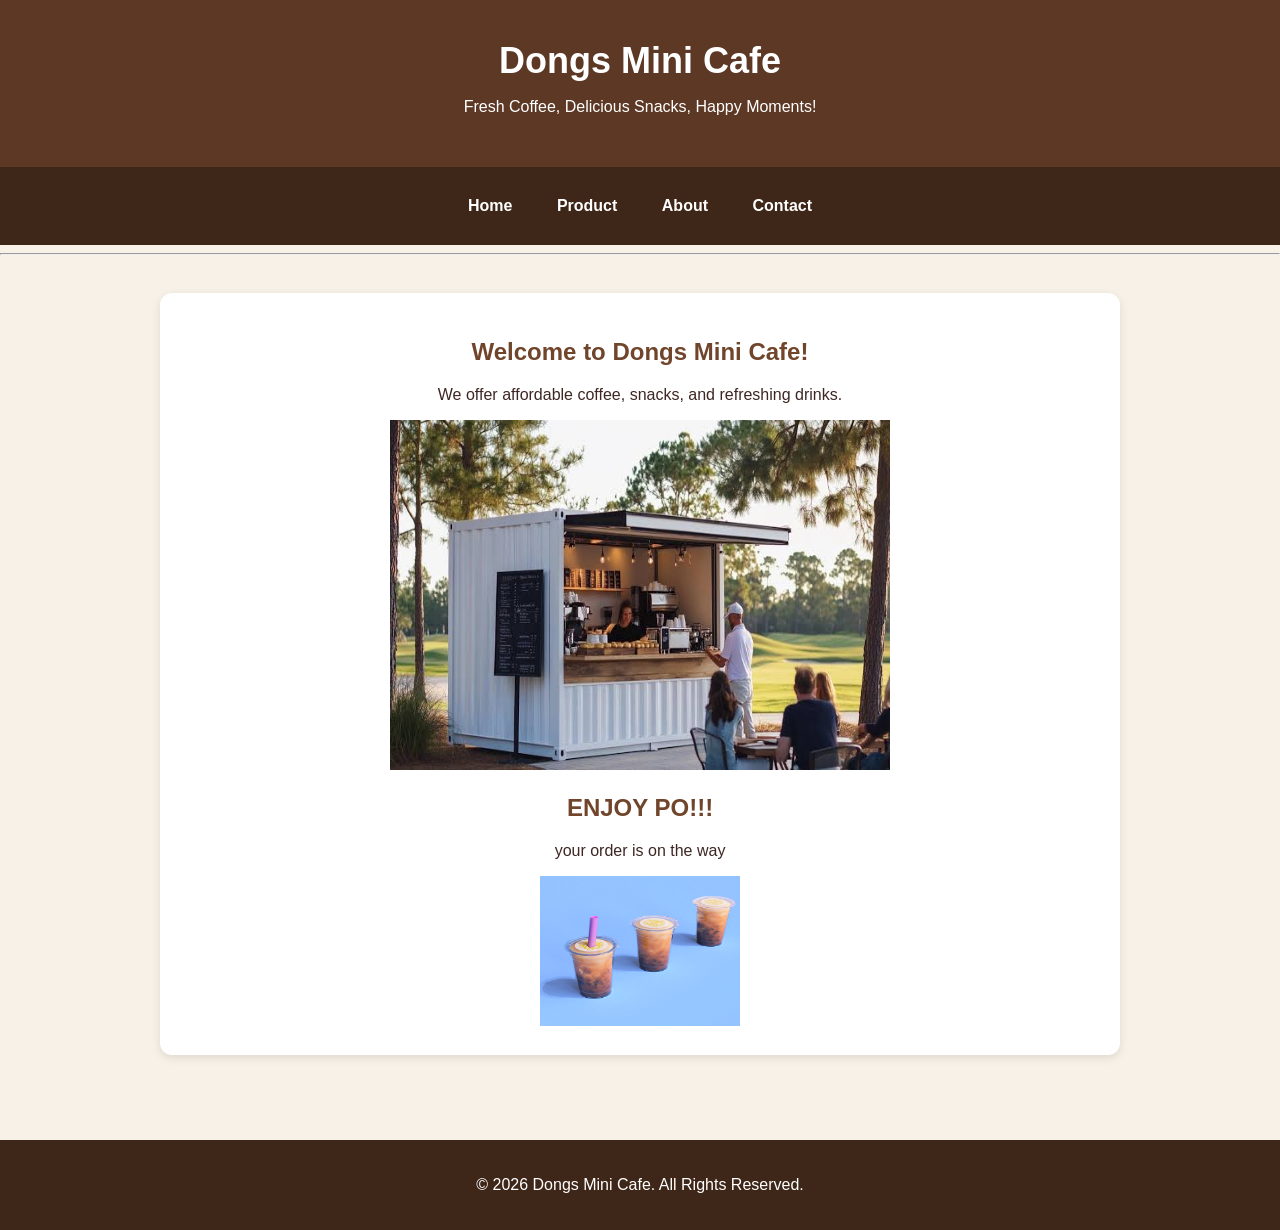
<file: index.html>
<!DOCTYPE html>
<html>
<head>
    <meta charset="UTF-8">
    <meta name="viewport" content="width=device-width, initial scale=1.0">
    <title>Dongs Mini Cafe - Home</title>
    <link rel="stylesheet" href="style.css">
</head>
<body>
    <body bgcolor="lightblue">
        <center>

<header>
    <h1>Dongs Mini Cafe</h1>
    <p>Fresh Coffee, Delicious Snacks, Happy Moments!</p>
</header>

    <nav>
        <a href="index.html">Home</a> 
        <a href="product.html">Product</a> 
        <a href="about.html">About</a> 
        <a href="contact.html">Contact</a>
    </nav>

    <hr>
    <main>
        <section>

    <h2>Welcome to Dongs Mini Cafe!</h2>
    <p>We offer affordable coffee, snacks, and refreshing drinks.</p>

    <img src="minicafe.jpg.jpg" alt="Our Cafe" width="500" height="350"> 

    <h2> ENJOY PO!!! </h2>
    <p> your order is on the way </p>

    <img src="coffee.gif" alt="Yor order is on the way" width="200" height="150">
    </center>
</section>
</main>

<footer>
    <p>&copy; 2026 Dongs Mini Cafe. All Rights Reserved. </p>
</footer>

</body>
</html>
</file>
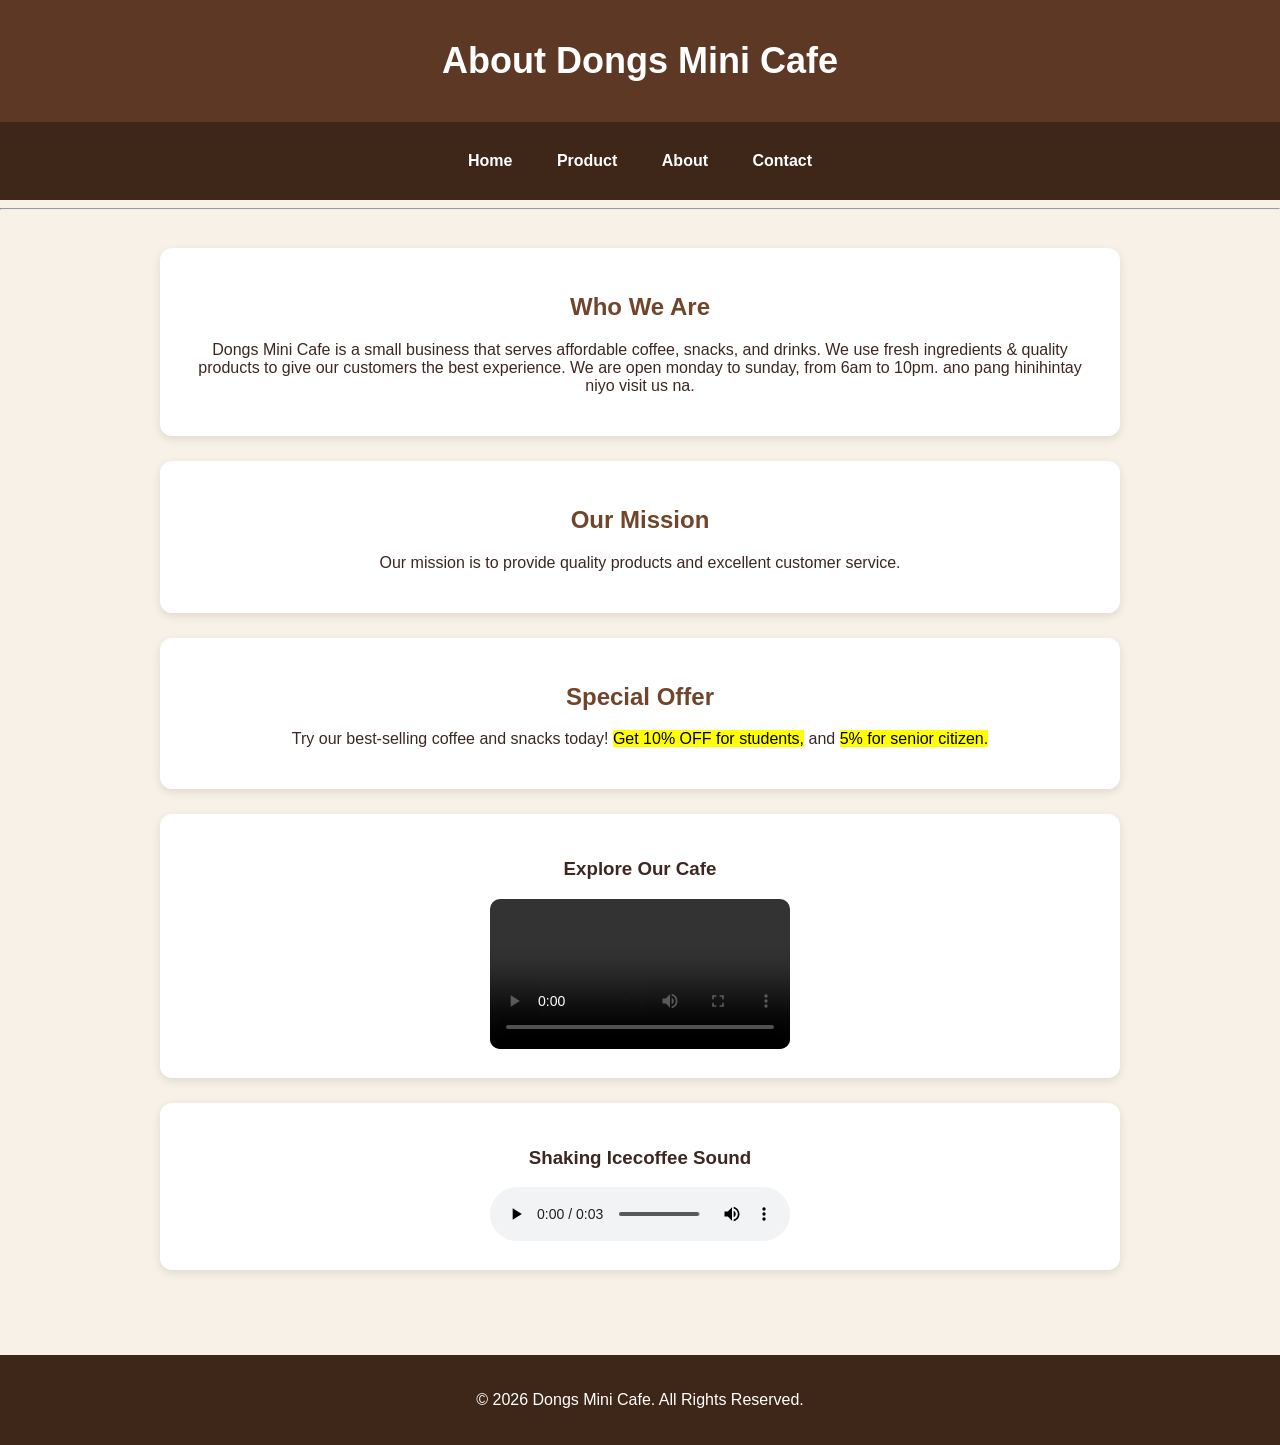
<file: about.html>
<!DOCTYPE html>
<html>
<head>
    <meta charset="UTF-8">
    <meta name="viewport" content="width=device-width, initial scale=1.0">
    <title>About Us</title>
    <link rel="stylesheet" href="style.css">
</head>
<body>
     <body bgcolor="lightblue">
    <center> 

<header>
    <h1>About Dongs Mini Cafe</h1>
</header>

    <nav>
        <a href="index.html">Home</a> 
        <a href="product.html">Product</a> 
        <a href="about.html">About</a> 
        <a href="contact.html">Contact</a>
    </nav>

    <hr>
    <main>
        <section>
    <h2>Who We Are</h2>
    <p>Dongs Mini Cafe is a small business that serves
    affordable coffee, snacks, and drinks. We use fresh ingredients &amp; quality products
            to give our customers the best experience. We are open monday to sunday, from 6am to 10pm. ano pang hinihintay niyo visit us na. </p>
        </section>

        <section>
    <h2>Our Mission</h2>
    <p>Our mission is to provide quality products
    and excellent customer service.</p>
        </section>

        <section>
    <h2>Special Offer</h2>
        <p>
            Try our best-selling coffee and snacks today!
            <mark>Get 10% OFF for students,</mark> and <mark> 5% for senior citizen.</mark>
        </p>
        </section> 

        <section>
        <h3> Explore Our Cafe </h3>
        <video width="300" controls>
            <source src="cafe-video.mp4" type="video/mp4">
        </video>
        </section>

        <section>
        <h3> Shaking Icecoffee Sound </h3>
        <audio controls>
            <source src="shaking-salt.mp3" type="audio/mpeg">
        </audio>
        </section>
    </center>
</main>
<footer>
    <p>&copy; 2026 Dongs Mini Cafe. All Rights Reserved. </p>
</footer>

</body>
</html>
</file>
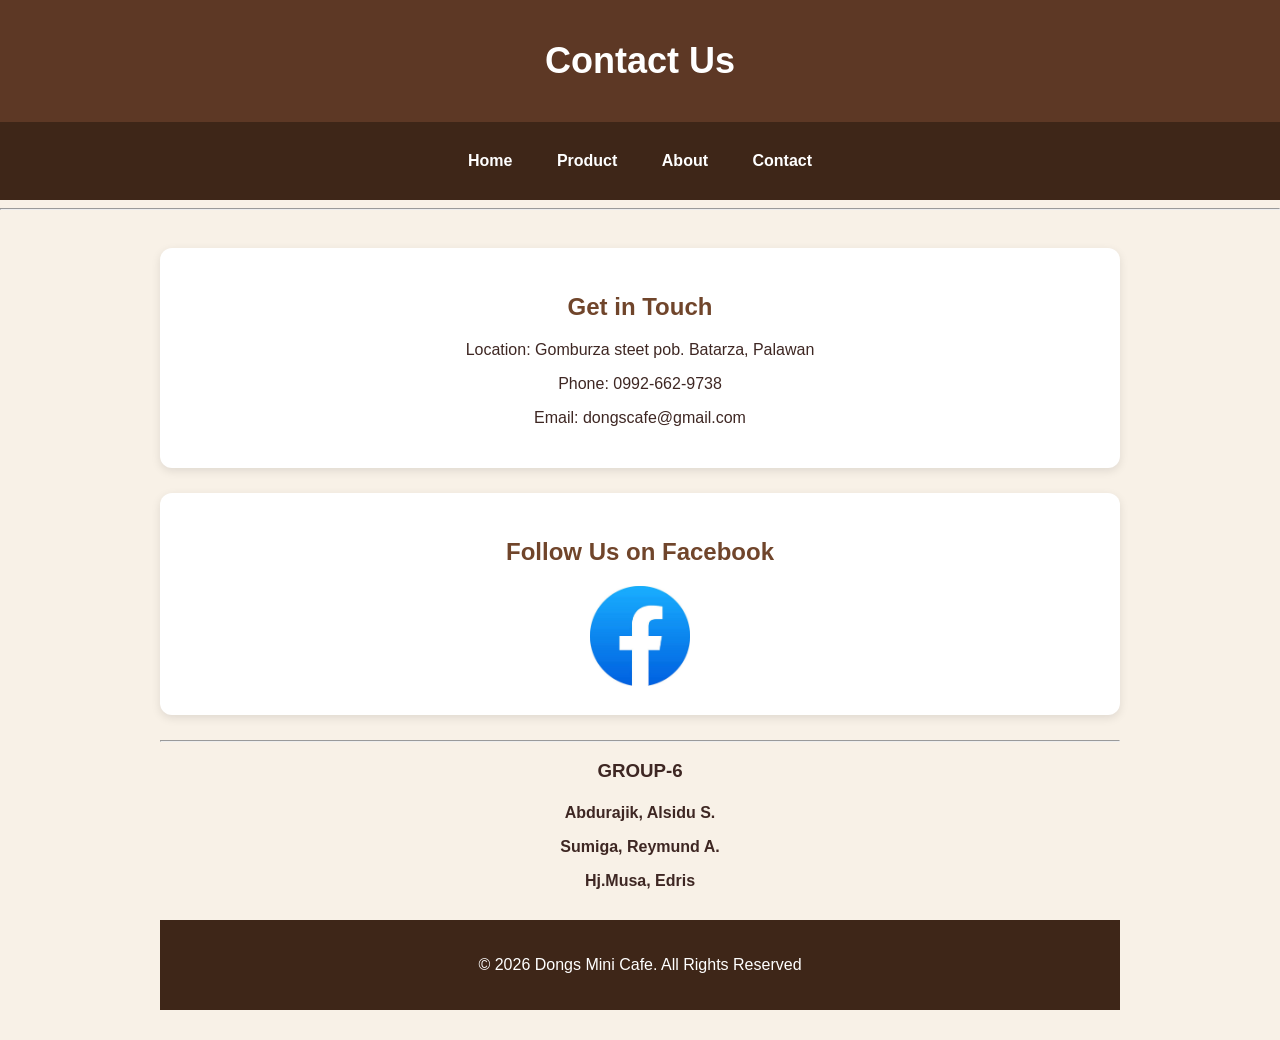
<file: contact.html>
<!DOCTYPE html>
<html>
<head>
    <meta charset="UTF-8">
    <meta name="viewport" content="width=device-width, initial scale=1.0">
    <title>Contact Us</title>
    <link rel="stylesheet" href="style.css">
</head>
<body>
    <body bgcolor="lightblue">
        <center>

<header>
    <h1>Contact Us</h1>
</header>

    <nav>
        <a href="index.html">Home</a> 
        <a href="product.html">Product</a> 
        <a href="about.html">About</a> 
        <a href="contact.html">Contact</a>
    </nav>

    <hr>
<main>
    <section>
    <h2>Get in Touch</h2>

    <p>Location: Gomburza steet pob. Batarza, Palawan</p>
    <p>Phone: 0992-662-9738</p>
    <p>Email: dongscafe@gmail.com</p>
    </section>

    <section>
        <h2>Follow Us on Facebook</h2>
    <a href="https://www.facebook.com/" target="_blank">
         
        <img src="facebook.jpg" alt="Visit Facebook"
        width="100" height="100">
    </a>
    </section>
<hr>

<h3> GROUP-6 </h3>
<h4> 
   <p>Abdurajik, Alsidu S.</p>
   <p>Sumiga, Reymund A.</p>
   <p>Hj.Musa, Edris </p>
</h4>
<footer>
    <p> &copy; 2026 Dongs Mini Cafe. All Rights Reserved </p>
</footer>
</center>
</body>
</html>
</file>
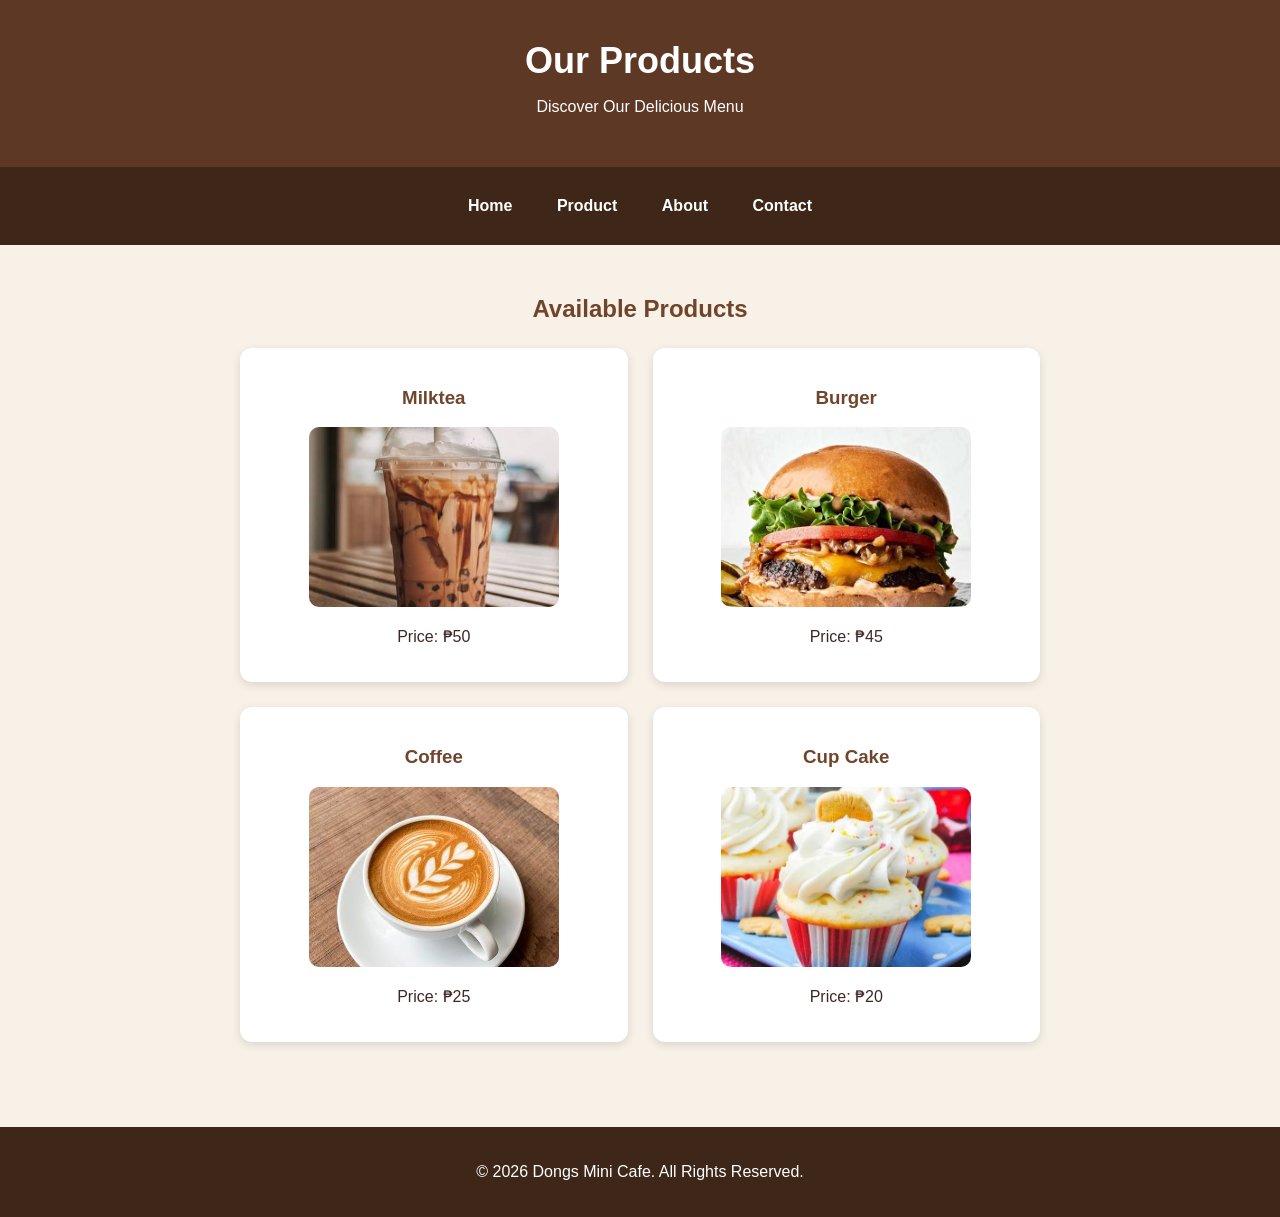
<file: product.html>
<!DOCTYPE html>
<html>
<head>
    <meta charset="UTF-8">
    <meta name="viewport" content="width=device-width, initial scale=1.0">
    <title>Our Products</title>
    <link rel="stylesheet" href="style.css">
</head>
<body>
     
        <center>

<header>
    <h1>Our Products</h1>
    <p>Discover Our Delicious Menu</p>
</header>

    <nav>
        <a href="index.html">Home</a> 
        <a href="product.html">Product</a> 
        <a href="about.html">About</a> 
        <a href="contact.html">Contact</a>
    </nav>
<main>
    

    <h2>Available Products</h2>
    <div class="product-container">

        <div class="product-card">
    <h3>Milktea</h3>
    <img src="milktea.jpg" alt="Fresh Milktea" width="200" height="150">
    <p>Price: ₱50 </p>
 </div>

 <div class="product-card">
    <h3>Burger</h3>
    <img src="burger.jpg" alt="Delicious Burger" width="200" height="150">
    <p>Price: ₱45 </p>
</div>

<div class="product-card">
    <h3>Coffee</h3>
    <img src="coffee.jpg" alt="coffee" width="200" height="150">
    <p>Price: ₱25 </p>
</div>

<div class="product-card">
    <h3>Cup Cake</h3>
    <img src="cupcake.jpg" alt="coffee" width="200" height="150">
    <p>Price: ₱20  </p>
</div>

</main>
    </center>
<footer>
    <p>&copy; 2026 Dongs Mini Cafe. All Rights Reserved. </p>
</footer>
</body>
</html>
</file>
<file: style.css>
* {
    box-sizing: border-box;
}

body {
    font-family: Arial, sans-serif;
    margin: 0;
    background-color: #f8f1e7;
    color: #3e2723;
}


header {
    background-color: #5d3825;
    color: white;
    text-align: center;
    padding: 35px 15px;
}

header h1 {
    font-size: 36px;
    margin: 5px;
}

header p {
    font-size: 16px;
}

/* NAVIGATION */
nav {
    background-color: #3e2618;
    text-align: center;
    padding: 18px;
}

nav a {
    color: white;
    text-decoration: none;
    padding: 12px 20px;
    font-weight: bold;
    display: inline-block;
}

nav a:hover {
    background-color: #b87945;
    border-radius: 5px;
}

main {
    max-width: 1000px;
    margin: auto;
    padding: 30px 20px;
}

section {
    background-color: white;
    padding: 25px;
    margin-bottom: 25px;
    border-radius: 12px;
    box-shadow: 0 3px 10px rgba(0,0,0,0.10);
}

h2 {
    color: #70452b;
    text-align: center;
}

/* PRODUCT GRID */
.product-container {
    display: grid;
    grid-template-columns: repeat(2, 1fr);
    gap: 25px;
    max-width: 800px;
    margin: 25px auto;
}

.product-card {
    background-color: white;
    text-align: center;
    padding: 20px;
    border-radius: 12px;
    box-shadow: 0 3px 10px rgba(0,0,0,0.12);
}

.product-card img {
    width: 100%;
    max-width: 250px;
    height: 180px;
    object-fit: cover;
    border-radius: 10px;
}

.product-card h3 {
    color: #70452b;
}

.price {
    color: #a05c24;
    font-weight: bold;
}

img {
    max-width: 100%;
}

video {
    max-width: 100%;
    border-radius: 10px;
}

audio {
    max-width: 100%;
}

.btn {
    background-color: #80502f;
    color: white;
    padding: 12px 22px;
    text-decoration: none;
    border-radius: 6px;
    display: inline-block;
}

.btn:hover {
    background-color: #b87945;
}

footer {
    background-color: #3e2618;
    color: white;
    text-align: center;
    padding: 20px;
    margin-top: 30px;
}

@media (max-width: 600px) {
    .product-container {
        grid-template-columns: 1fr;
    }

    header h1 {
        font-size: 27px;
    }

    nav a {
        padding: 10px;
        font-size: 14px;
    }
}
</file>
